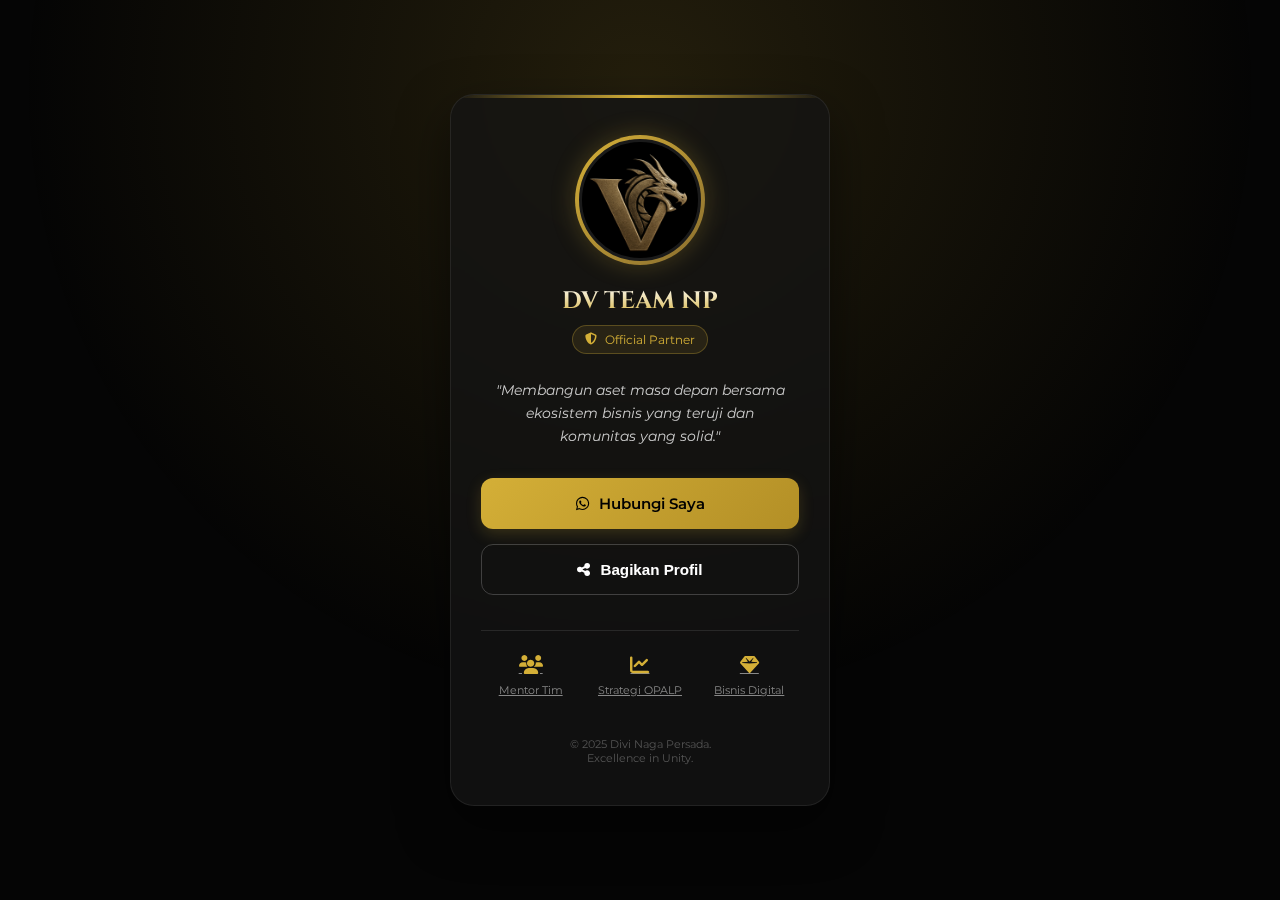
<file: index.html>
<!DOCTYPE html>
<html lang="id">
<head>
    <meta charset="UTF-8">
    <meta name="viewport" content="width=device-width, initial-scale=1.0, maximum-scale=1.0, user-scalable=no">
    <title>Professional Partner - DV NP</title>
    
    <link rel="preconnect" href="https://fonts.googleapis.com">
    <link rel="preconnect" href="https://fonts.gstatic.com" crossorigin>
    <link href="https://fonts.googleapis.com/css2?family=Cinzel:wght@500;700&family=Montserrat:wght@300;400;600&display=swap" rel="stylesheet">
    
    <link rel="stylesheet" href="https://cdnjs.cloudflare.com/ajax/libs/font-awesome/6.4.0/css/all.min.css">
    
    <link rel="stylesheet" href="style.css">
</head>
<body>

    <div class="bg-overlay"></div>

    <div class="card-wrapper">
        <div class="glass-card">
            
            <div class="profile-section">
                <div class="img-border">
                    <img id="member-photo" src="logo.png" alt="Profile" onerror="this.src='logo.png'">
                </div>
                
                <div class="identity">
                    <h1 id="member-name">DV TEAM NP</h1>
                    <div class="badge">
                        <i class="fas fa-shield-alt"></i> Official Partner
                    </div>
                </div>
            </div>

            <div class="bio-section">
                <p class="quote">
                    "Membangun aset masa depan bersama ekosistem bisnis yang teruji dan komunitas yang solid."
                </p>
            </div>

            <div class="actions">
                <a id="cta-wa" href="#" class="btn btn-primary">
                    <i class="fab fa-whatsapp"></i> Hubungi Saya
                </a>
                
                <button onclick="shareProfile()" class="btn btn-outline">
                    <i class="fas fa-share-nodes"></i> Bagikan Profil
                </button>
            </div>

            <div class="info-grid">
                
                <a href="https://nagapersada.github.io/OPALPDVTEAM/" target="_blank" class="info-item">
                    <i class="fas fa-users"></i>
                    <span>Mentor Tim</span>
                </a>

                <a href="https://nagapersada.github.io/OPALPDVTEAM/" target="_blank" class="info-item">
                    <i class="fas fa-chart-line"></i>
                    <span>Strategi OPALP</span>
                </a>

                <a href="https://nagapersada.github.io/OPALPDVTEAM/" target="_blank" class="info-item">
                    <i class="fas fa-gem"></i>
                    <span>Bisnis Digital</span>
                </a>

            </div>

            <div class="footer">
                <p>&copy; 2025 Divi Naga Persada. <br>Excellence in Unity.</p>
            </div>
        </div>
    </div>

    <div id="toast" class="toast">Link Profil Disalin!</div>

    <script src="script.js"></script>
</body>
</html>
</file>
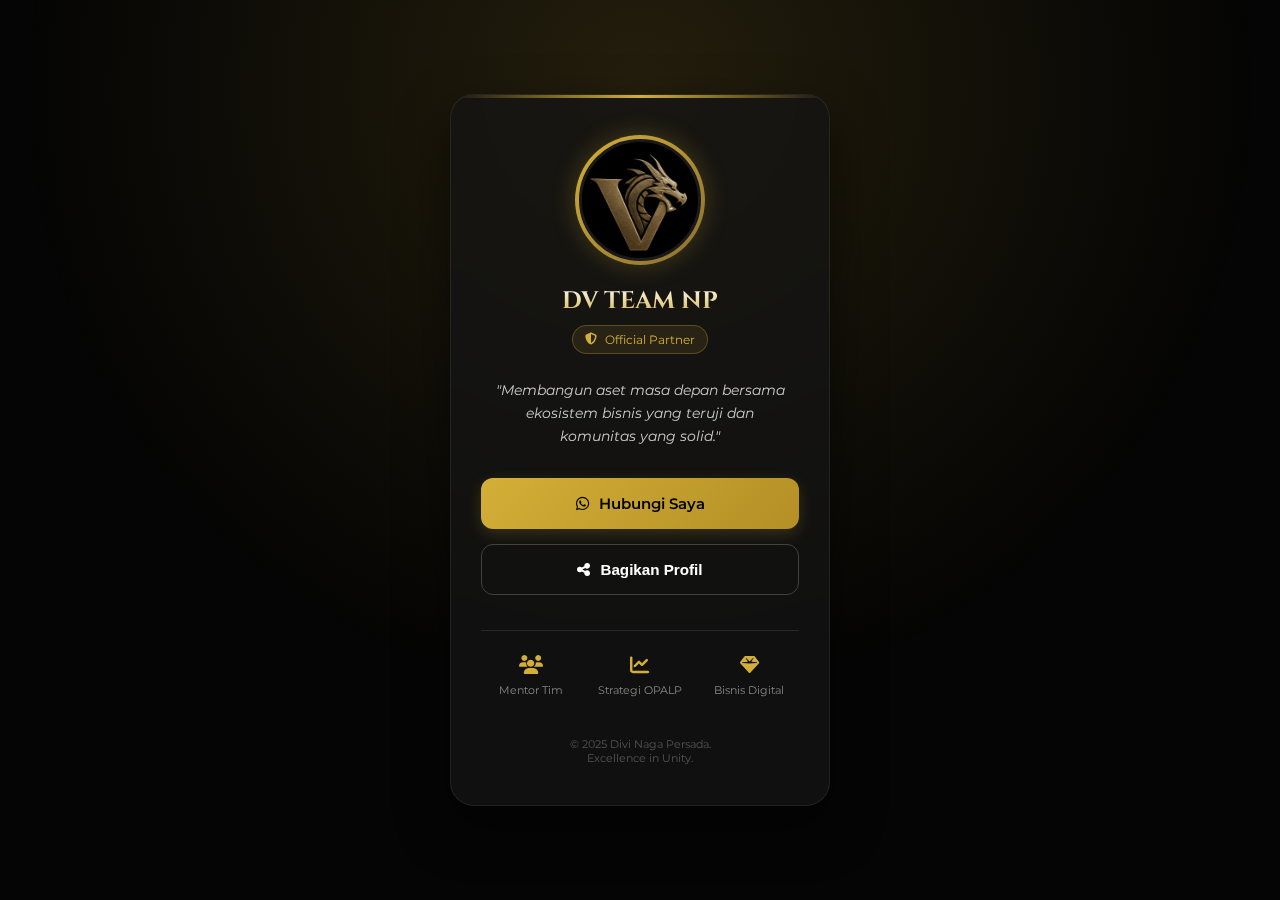
<file: 1index.html>
<!DOCTYPE html>
<html lang="id">
<head>
    <meta charset="UTF-8">
    <meta name="viewport" content="width=device-width, initial-scale=1.0, maximum-scale=1.0, user-scalable=no">
    <title>Professional Partner - DV NP</title>
    
    <link rel="preconnect" href="https://fonts.googleapis.com">
    <link rel="preconnect" href="https://fonts.gstatic.com" crossorigin>
    <link href="https://fonts.googleapis.com/css2?family=Cinzel:wght@500;700&family=Montserrat:wght@300;400;600&display=swap" rel="stylesheet">
    
    <link rel="stylesheet" href="https://cdnjs.cloudflare.com/ajax/libs/font-awesome/6.4.0/css/all.min.css">
    
    <link rel="stylesheet" href="style.css">
</head>
<body>

    <div class="bg-overlay"></div>

    <div class="card-wrapper">
        <div class="glass-card">
            
            <div class="profile-section">
                <div class="img-border">
                    <img id="member-photo" src="logo.png" alt="Profile" onerror="this.src='logo.png'">
                </div>
                
                <div class="identity">
                    <h1 id="member-name">DV TEAM NP</h1>
                    <div class="badge">
                        <i class="fas fa-shield-alt"></i> Official Partner
                    </div>
                </div>
            </div>

            <div class="bio-section">
                <p class="quote">
                    "Membangun aset masa depan bersama ekosistem bisnis yang teruji dan komunitas yang solid."
                </p>
            </div>

            <div class="actions">
                <a id="cta-wa" href="#" class="btn btn-primary">
                    <i class="fab fa-whatsapp"></i> Hubungi Saya
                </a>
                
                <button onclick="shareProfile()" class="btn btn-outline">
                    <i class="fas fa-share-nodes"></i> Bagikan Profil
                </button>
            </div>

            <div class="info-grid">
                <div class="info-item">
                    <i class="fas fa-users"></i>
                    <span>Mentor Tim</span>
                </div>
                <div class="info-item">
                    <i class="fas fa-chart-line"></i>
                    <span>Strategi OPALP</span>
                </div>
                <div class="info-item">
                    <i class="fas fa-gem"></i>
                    <span>Bisnis Digital</span>
                </div>
            </div>

            <div class="footer">
                <p>&copy; 2025 Divi Naga Persada. <br>Excellence in Unity.</p>
            </div>
        </div>
    </div>

    <div id="toast" class="toast">Link Profil Disalin!</div>

    <script src="script.js"></script>
</body>
</html>
</file>
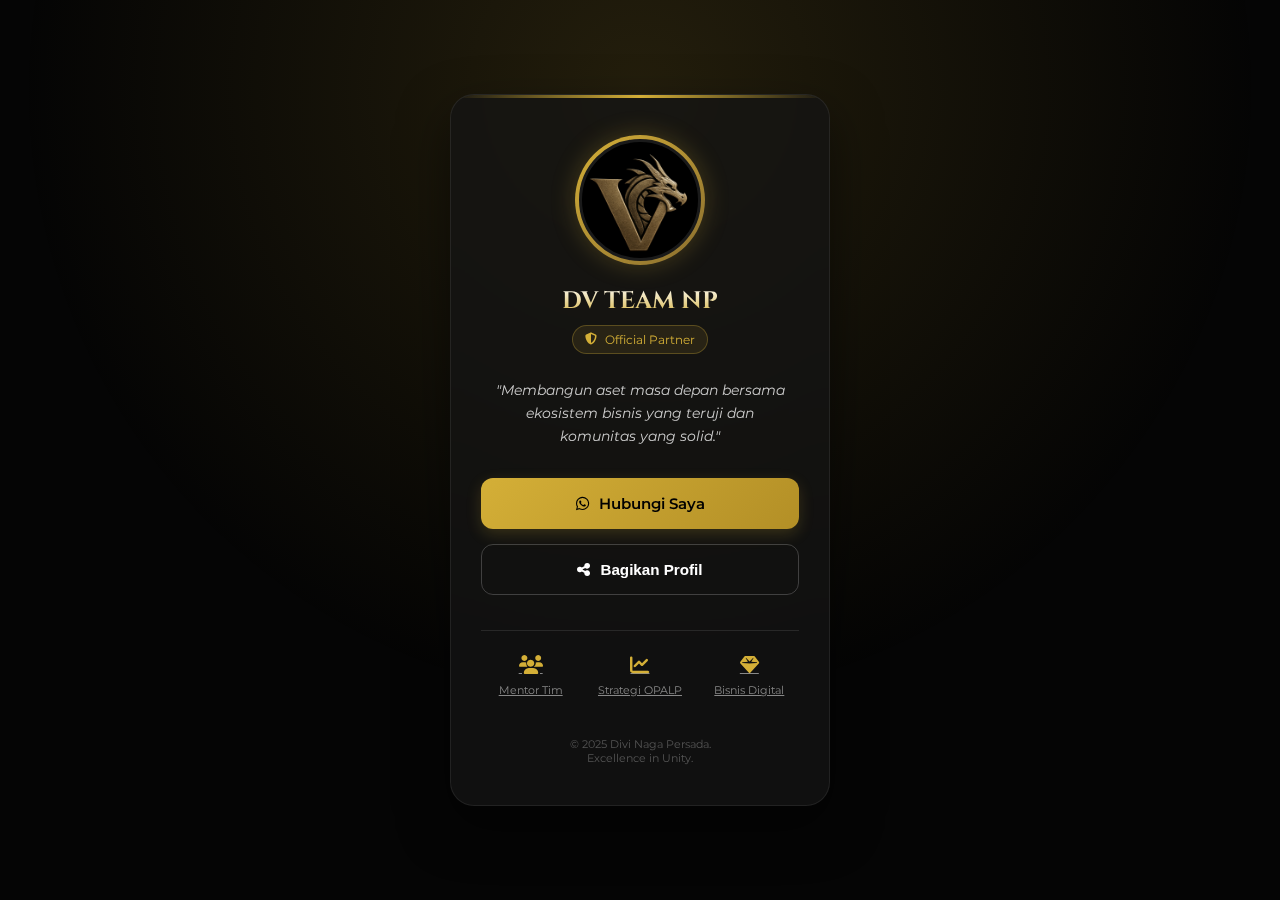
<file: 2index.html>
<!DOCTYPE html>
<html lang="id">
<head>
    <meta charset="UTF-8">
    <meta name="viewport" content="width=device-width, initial-scale=1.0, maximum-scale=1.0, user-scalable=no">
    <title>Professional Partner - DV NP</title>
    
    <link rel="preconnect" href="https://fonts.googleapis.com">
    <link rel="preconnect" href="https://fonts.gstatic.com" crossorigin>
    <link href="https://fonts.googleapis.com/css2?family=Cinzel:wght@500;700&family=Montserrat:wght@300;400;600&display=swap" rel="stylesheet">
    
    <link rel="stylesheet" href="https://cdnjs.cloudflare.com/ajax/libs/font-awesome/6.4.0/css/all.min.css">
    
    <link rel="stylesheet" href="style.css">
</head>
<body>

    <div class="bg-overlay"></div>

    <div class="card-wrapper">
        <div class="glass-card">
            
            <div class="profile-section">
                <div class="img-border">
                    <img id="member-photo" src="logo.png" alt="Profile" onerror="this.src='logo.png'">
                </div>
                
                <div class="identity">
                    <h1 id="member-name">DV TEAM NP</h1>
                    <div class="badge">
                        <i class="fas fa-shield-alt"></i> Official Partner
                    </div>
                </div>
            </div>

            <div class="bio-section">
                <p class="quote">
                    "Membangun aset masa depan bersama ekosistem bisnis yang teruji dan komunitas yang solid."
                </p>
            </div>

            <div class="actions">
                <a id="cta-wa" href="#" class="btn btn-primary">
                    <i class="fab fa-whatsapp"></i> Hubungi Saya
                </a>
                
                <button onclick="shareProfile()" class="btn btn-outline">
                    <i class="fas fa-share-nodes"></i> Bagikan Profil
                </button>
            </div>

            <div class="info-grid">
                
                <a href="https://youtube.com/shorts/xyl014k6-Ro" target="_blank" class="info-item">
                    <i class="fas fa-users"></i>
                    <span>Mentor Tim</span>
                </a>

                <a href="https://nagapersada.github.io/OPALPDVTEAM/" target="_blank" class="info-item">
                    <i class="fas fa-chart-line"></i>
                    <span>Strategi OPALP</span>
                </a>

                <a href="https://youtu.be/1NycUVBmpvI?si=N41MEE48YlTMh89F" target="_blank" class="info-item">
                    <i class="fas fa-gem"></i>
                    <span>Bisnis Digital</span>
                </a>

            </div>

            <div class="footer">
                <p>&copy; 2025 Divi Naga Persada. <br>Excellence in Unity.</p>
            </div>
        </div>
    </div>

    <div id="toast" class="toast">Link Profil Disalin!</div>

    <script src="script.js"></script>
</body>
</html>
</file>
<file: style.css>
/* RESET & BASE */
* { box-sizing: border-box; margin: 0; padding: 0; }
body {
    font-family: 'Montserrat', sans-serif;
    background-color: #050505;
    color: #ffffff;
    min-height: 100vh;
    display: flex;
    justify-content: center;
    align-items: center;
    overflow-x: hidden;
}

/* BACKGROUND GLOW */
.bg-overlay {
    position: fixed; top: 0; left: 0; width: 100%; height: 100%;
    background: radial-gradient(circle at 50% 10%, rgba(212, 175, 55, 0.15), transparent 60%);
    z-index: -1;
}

/* CONTAINER */
.card-wrapper {
    width: 100%;
    max-width: 420px;
    padding: 20px;
    animation: fadeIn 1s ease-out;
}

/* GLASS CARD */
.glass-card {
    background: rgba(20, 20, 20, 0.75);
    backdrop-filter: blur(15px);
    -webkit-backdrop-filter: blur(15px);
    border: 1px solid rgba(255, 255, 255, 0.08);
    border-radius: 24px;
    padding: 40px 30px;
    text-align: center;
    box-shadow: 0 20px 50px rgba(0, 0, 0, 0.5);
    position: relative;
    overflow: hidden;
}
.glass-card::before {
    content: ''; position: absolute; top: 0; left: 0; right: 0; height: 3px;
    background: linear-gradient(90deg, transparent, #d4af37, transparent);
}

/* PROFILE IMAGE */
.img-border {
    width: 130px; height: 130px; margin: 0 auto 20px; padding: 4px;
    border-radius: 50%;
    background: linear-gradient(135deg, #d4af37, #8a6e2f);
    box-shadow: 0 0 25px rgba(212, 175, 55, 0.25);
}
.img-border img {
    width: 100%; height: 100%; border-radius: 50%; object-fit: cover;
    border: 3px solid #1a1a1a; background-color: #000;
}

/* TEXT */
h1 {
    font-family: 'Cinzel', serif; font-weight: 700; font-size: 1.5rem;
    background: -webkit-linear-gradient(#fff, #d4af37);
    -webkit-background-clip: text; -webkit-text-fill-color: transparent;
    margin-bottom: 8px; text-transform: uppercase;
}
.badge {
    display: inline-flex; align-items: center; gap: 8px; font-size: 0.75rem;
    color: #d4af37; background: rgba(212, 175, 55, 0.1);
    padding: 6px 12px; border-radius: 20px; border: 1px solid rgba(212, 175, 55, 0.3);
    margin-bottom: 25px;
}
.quote {
    font-size: 0.9rem; line-height: 1.6; color: #cccccc;
    font-style: italic; margin-bottom: 30px; padding: 0 10px;
}

/* BUTTONS */
.actions { display: flex; flex-direction: column; gap: 15px; margin-bottom: 35px; }
.btn {
    display: flex; justify-content: center; align-items: center; gap: 10px;
    padding: 16px; border-radius: 12px; text-decoration: none;
    font-weight: 600; font-size: 0.95rem; cursor: pointer; border: none; transition: all 0.3s;
}
.btn-primary {
    background: linear-gradient(135deg, #d4af37 0%, #b38f26 100%); color: #000;
    box-shadow: 0 5px 15px rgba(212, 175, 55, 0.2);
}
.btn-primary:hover { transform: translateY(-2px); box-shadow: 0 10px 25px rgba(212, 175, 55, 0.3); }
.btn-outline {
    background: transparent; border: 1px solid rgba(255, 255, 255, 0.2); color: #fff;
}
.btn-outline:hover { border-color: #d4af37; color: #d4af37; background: rgba(212, 175, 55, 0.05); }

/* GRID */
.info-grid {
    display: grid; grid-template-columns: repeat(3, 1fr); gap: 10px;
    border-top: 1px solid rgba(255, 255, 255, 0.1); padding-top: 25px;
}
.info-item { display: flex; flex-direction: column; align-items: center; gap: 8px; font-size: 0.7rem; color: #888; }
.info-item i { font-size: 1.2rem; color: #d4af37; }

/* FOOTER & TOAST */
.footer { margin-top: 40px; font-size: 0.7rem; color: #555; }
.toast {
    position: fixed; bottom: 30px; left: 50%; transform: translateX(-50%);
    background: #d4af37; color: #000; padding: 12px 24px; border-radius: 30px;
    font-weight: 600; font-size: 0.9rem; opacity: 0; visibility: hidden; transition: all 0.3s;
}
.toast.show { opacity: 1; visibility: visible; bottom: 40px; }
@keyframes fadeIn { from { opacity: 0; transform: translateY(20px); } to { opacity: 1; transform: translateY(0); } }
</file>
